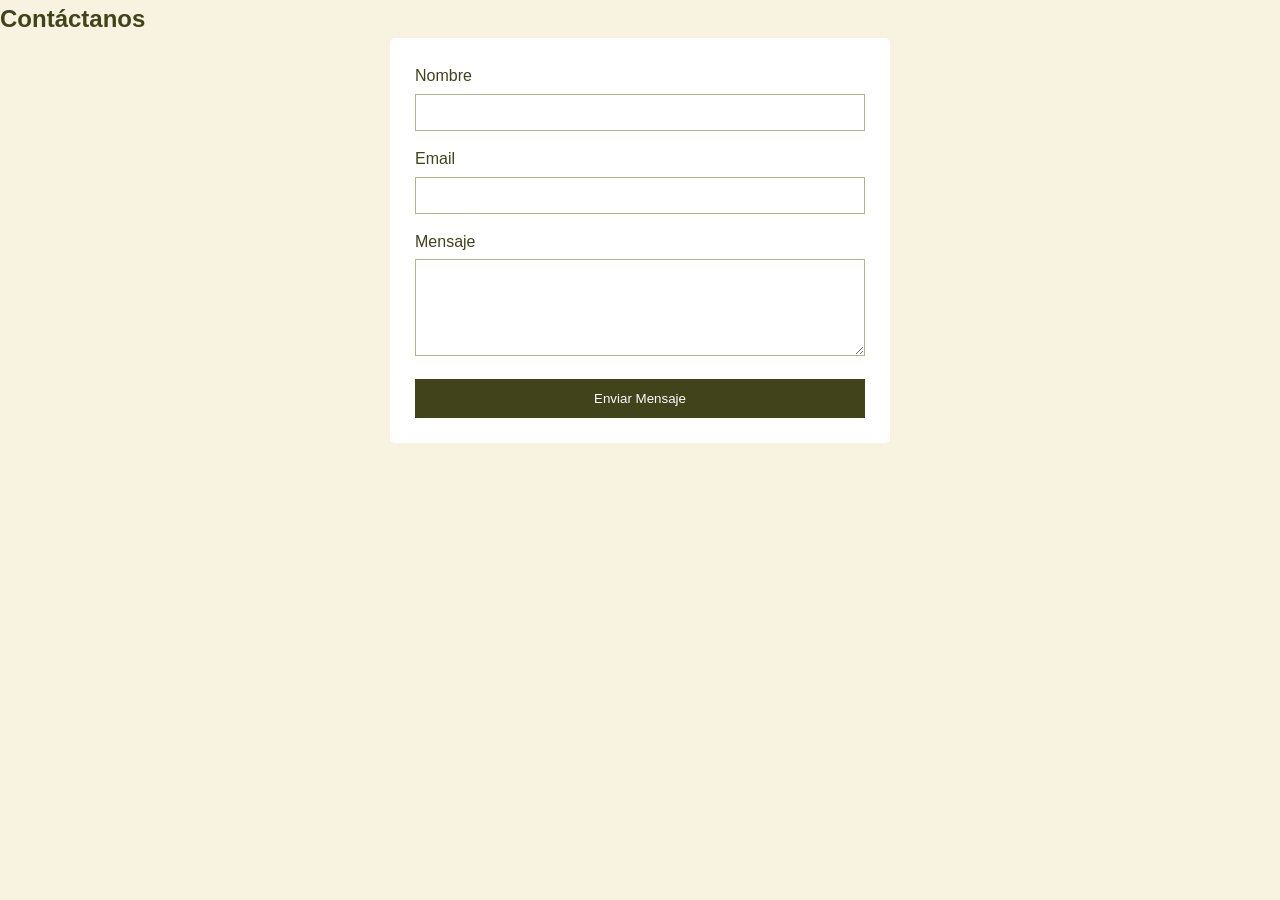
<file: contacto.html>
<!DOCTYPE html>
<html>
<head>
<meta charset="UTF-8">
<link rel="stylesheet" href="style.css">
</head>

<body>

<h2>Contáctanos</h2>

<form>

<label>Nombre</label>
<input type="text">

<label>Email</label>
<input type="email">

<label>Mensaje</label>
<textarea rows="5"></textarea>

<button>Enviar Mensaje</button>

</form>

</body>
</html>
</file>
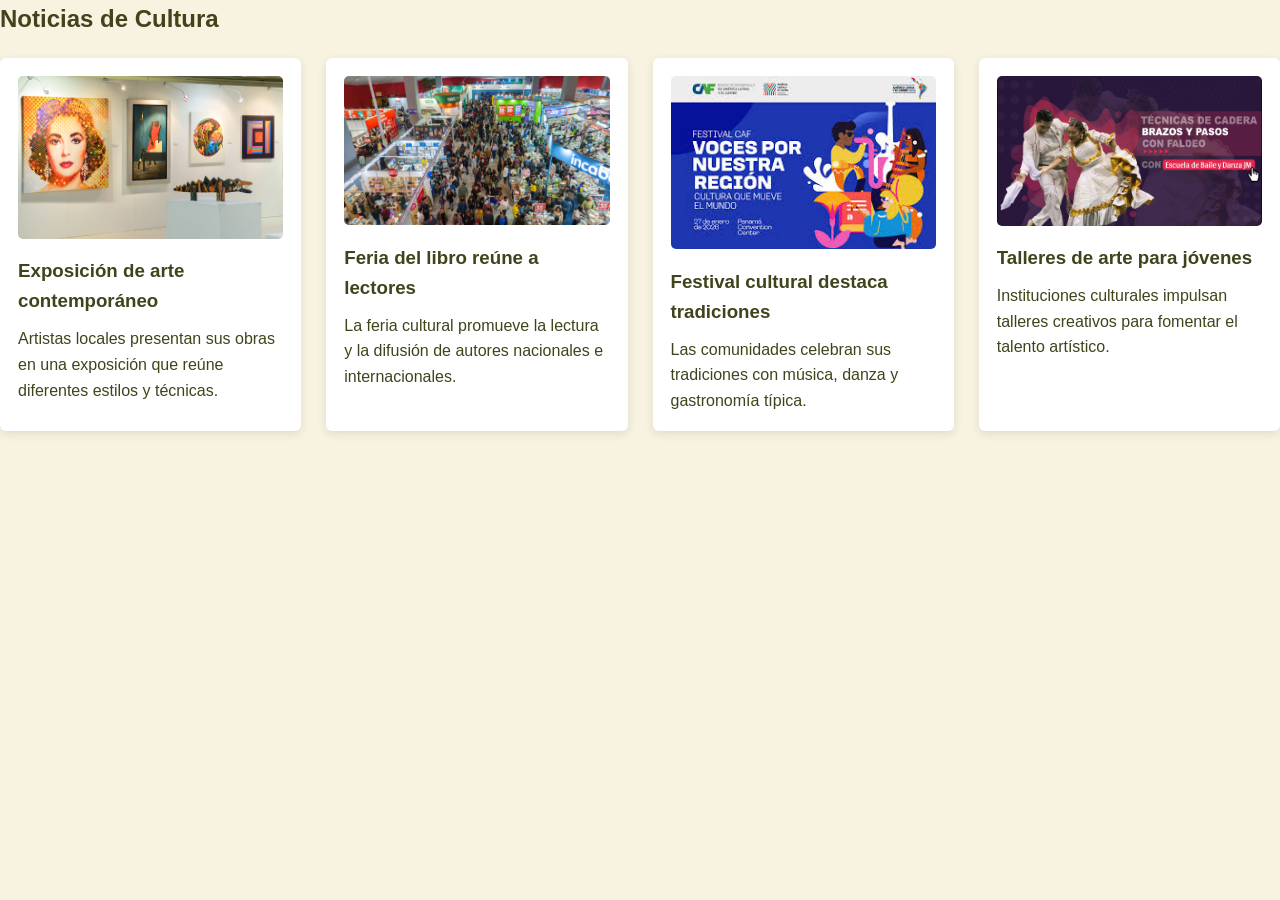
<file: cultura.html>
<!DOCTYPE html>
<html>
<head>
<meta charset="UTF-8">
<title>Cultura</title>
<link rel="stylesheet" href="style.css">
</head>

<body>

<h2>Noticias de Cultura</h2>

<div class="noticias">

<article>
<img src="imagenes/expo.jpg">
<h3>Exposición de arte contemporáneo</h3>
<p>Artistas locales presentan sus obras en una exposición que reúne diferentes estilos y técnicas.</p>
</article>

<article>
<img src="imagenes/filbo.jpg">
<h3>Feria del libro reúne a lectores</h3>
<p>La feria cultural promueve la lectura y la difusión de autores nacionales e internacionales.</p>
</article>

<article>
<img src="imagenes/festiv cult.jpg">
<h3>Festival cultural destaca tradiciones</h3>
<p>Las comunidades celebran sus tradiciones con música, danza y gastronomía típica.</p>
</article>

<article>
<img src="imagenes/tall.jpg">
<h3>Talleres de arte para jóvenes</h3>
<p>Instituciones culturales impulsan talleres creativos para fomentar el talento artístico.</p>
</article>

</div>

</body>
</html>
</file>
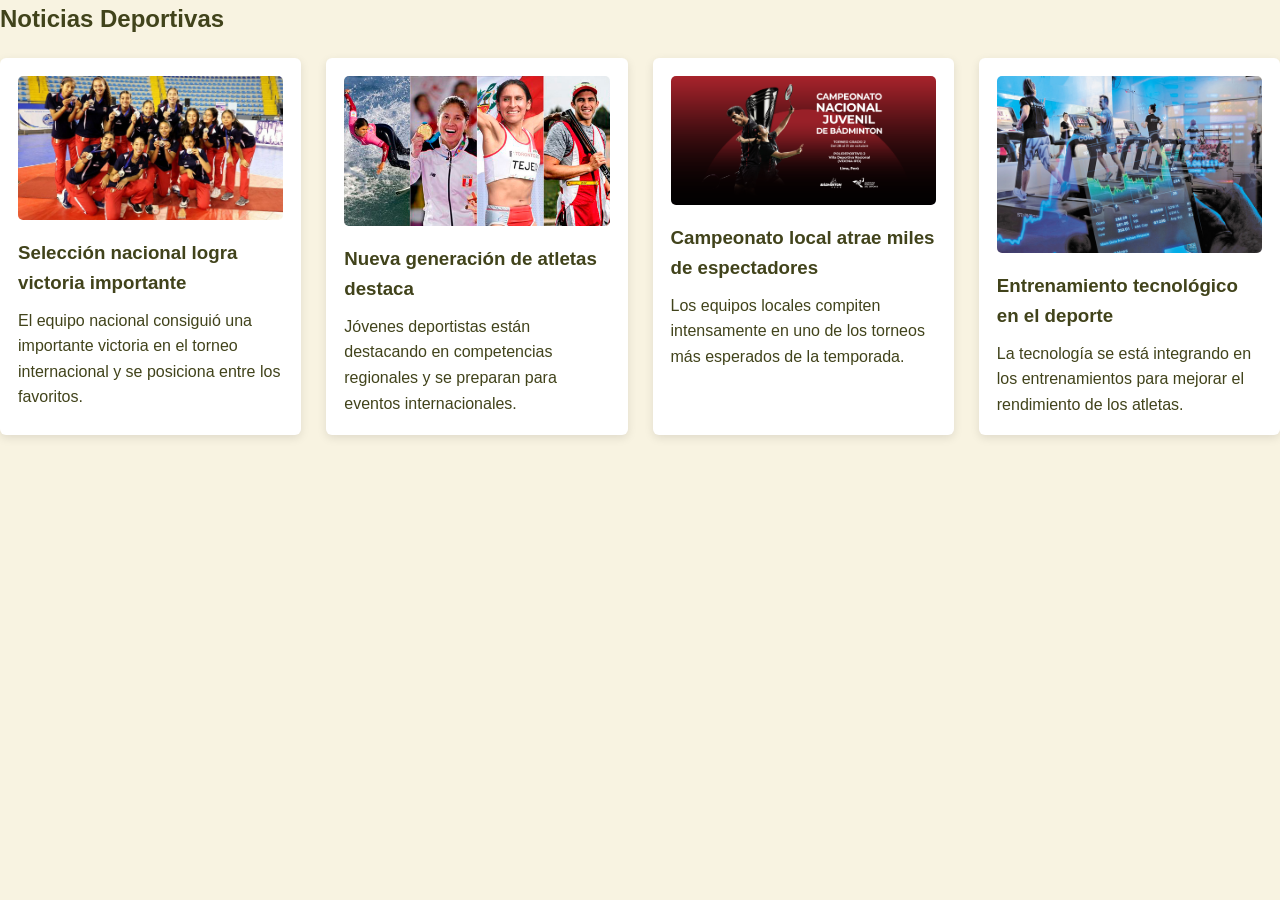
<file: deportes.html>
<!DOCTYPE html>
<html>
<head>
<meta charset="UTF-8">
<title>Deportes</title>
<link rel="stylesheet" href="style.css">
</head>

<body>

<h2>Noticias Deportivas</h2>

<div class="noticias">

<article>
<img src="imagenes/selec nac.jpg">
<h3>Selección nacional logra victoria importante</h3>
<p>El equipo nacional consiguió una importante victoria en el torneo internacional y se posiciona entre los favoritos.</p>
</article>

<article>
<img src="imagenes/selc atlet.jpg">
<h3>Nueva generación de atletas destaca</h3>
<p>Jóvenes deportistas están destacando en competencias regionales y se preparan para eventos internacionales.</p>
</article>

<article>
<img src="imagenes/cmapeo.png">
<h3>Campeonato local atrae miles de espectadores</h3>
<p>Los equipos locales compiten intensamente en uno de los torneos más esperados de la temporada.</p>
</article>

<article>
<img src="imagenes/entna.jpg">
<h3>Entrenamiento tecnológico en el deporte</h3>
<p>La tecnología se está integrando en los entrenamientos para mejorar el rendimiento de los atletas.</p>
</article>

</div>

</body>
</html>
</file>
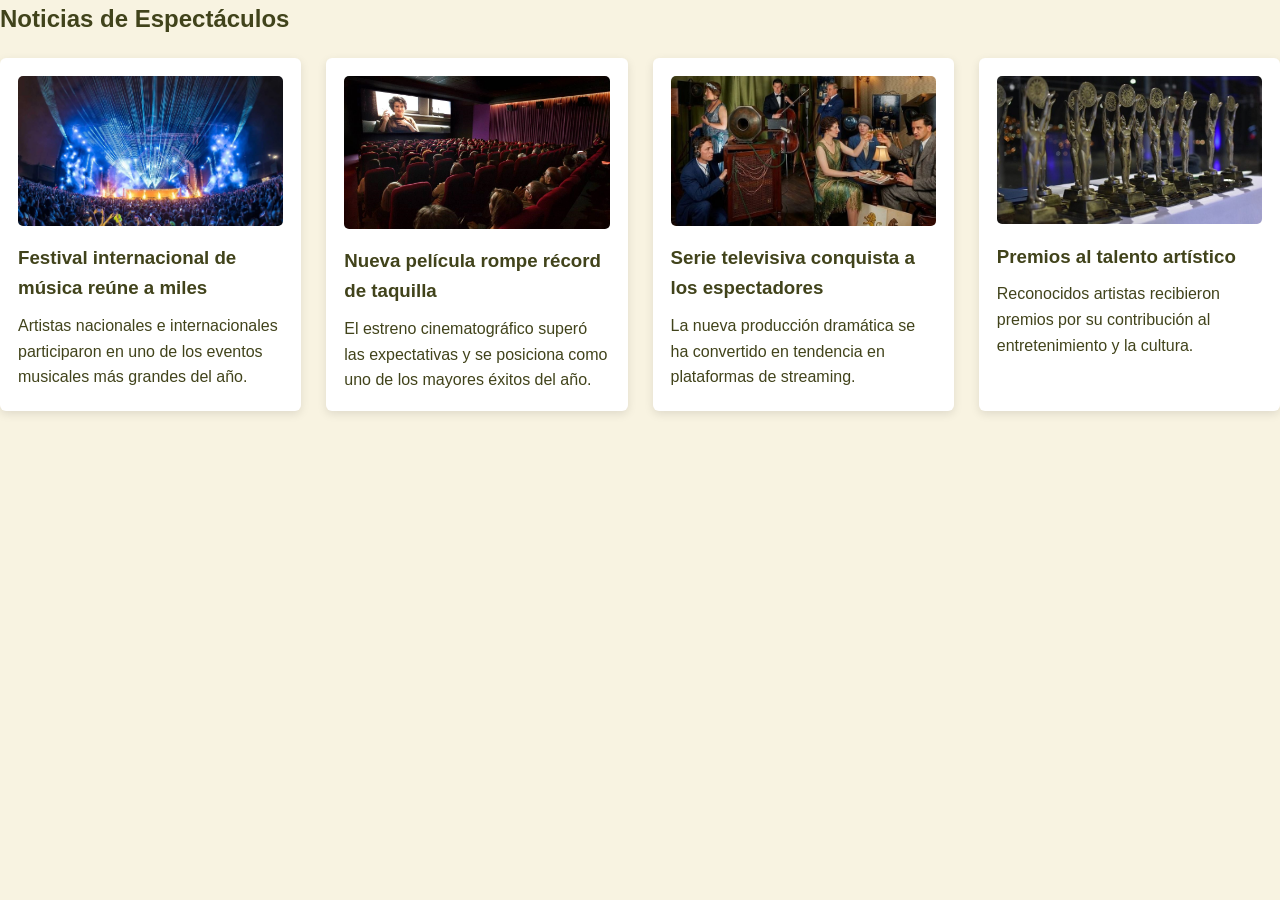
<file: espectaculos.html>
<!DOCTYPE html>
<html>
<head>
<meta charset="UTF-8">
<title>Espectáculos</title>
<link rel="stylesheet" href="style.css">
</head>

<body>

<h2>Noticias de Espectáculos</h2>

<div class="noticias">

<article>
<img src="imagenes/fest.jpg">
<h3>Festival internacional de música reúne a miles</h3>
<p>Artistas nacionales e internacionales participaron en uno de los eventos musicales más grandes del año.</p>
</article>

<article>
<img src="imagenes/cine.jpg">
<h3>Nueva película rompe récord de taquilla</h3>
<p>El estreno cinematográfico superó las expectativas y se posiciona como uno de los mayores éxitos del año.</p>
</article>

<article>
<img src="imagenes/serie tv.jpg">
<h3>Serie televisiva conquista a los espectadores</h3>
<p>La nueva producción dramática se ha convertido en tendencia en plataformas de streaming.</p>
</article>

<article>
<img src="imagenes/premios.jpg">
<h3>Premios al talento artístico</h3>
<p>Reconocidos artistas recibieron premios por su contribución al entretenimiento y la cultura.</p>
</article>

</div>

</body>
</html>
</file>
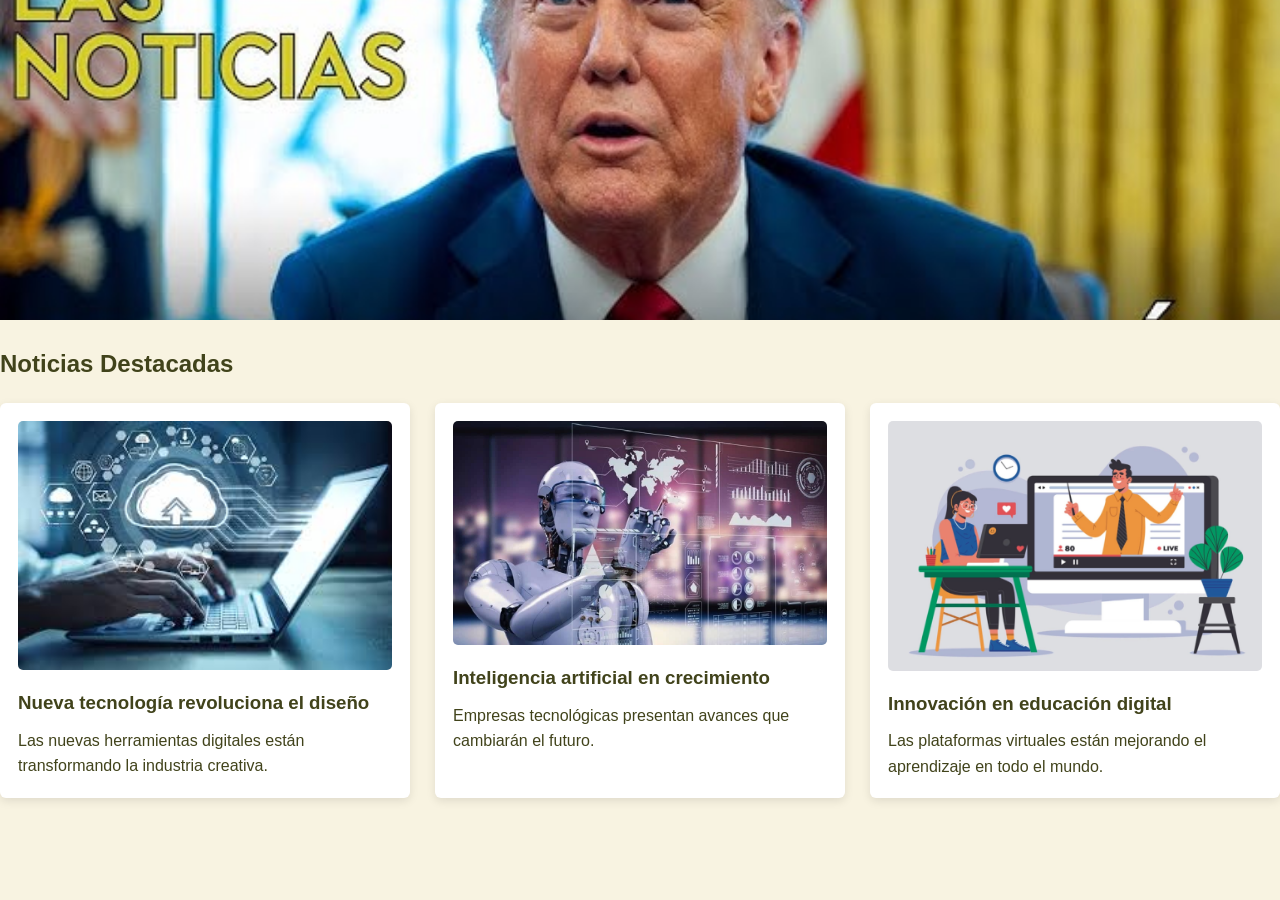
<file: inicio.html>
<!DOCTYPE html>
<html>
<head>
<meta charset="UTF-8">
<link rel="stylesheet" href="style.css">
</head>

<body>

<div class="slider">

<ul>

<li>
<img src="imagenes/hq720.jpg">
</li>

<li>
<img src="imagenes/hq720 (1).jpg">
</li>

<li>
<img src="imagenes/Muv7WchR-1280.jpg">
</li>

<li>
<img src="imagenes/noticia4.jpg">
</li>

</ul>

</div>

<h2>Noticias Destacadas</h2>

<div class="noticias">

<article>
<img src="imagenes/tecnologia.jpg">
<h3>Nueva tecnología revoluciona el diseño</h3>
<p>Las nuevas herramientas digitales están transformando la industria creativa.</p>
</article>

<article>
<img src="imagenes/ia.jpg">
<h3>Inteligencia artificial en crecimiento</h3>
<p>Empresas tecnológicas presentan avances que cambiarán el futuro.</p>
</article>

<article>
<img src="imagenes/educ dig.jpg">
<h3>Innovación en educación digital</h3>
<p>Las plataformas virtuales están mejorando el aprendizaje en todo el mundo.</p>
</article>

</div>

</body>
</html>
</file>
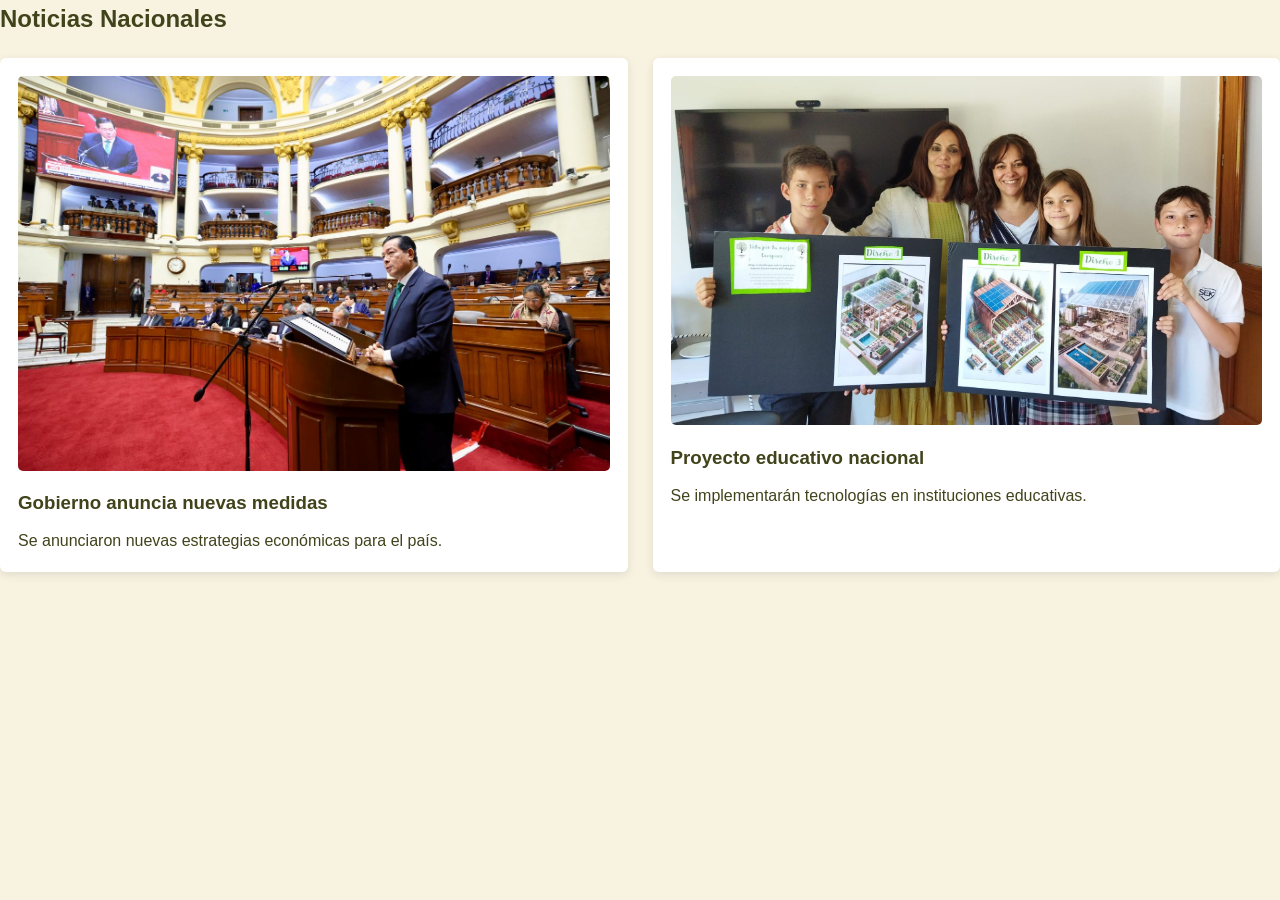
<file: nacionales.html>
<!DOCTYPE html>
<html>
<head>
<meta charset="UTF-8">
<link rel="stylesheet" href="style.css">
</head>

<body>

<h2>Noticias Nacionales</h2>

<div class="noticias">

<article>
<img src="imagenes/whatsapp-image-2025-06-12-at-95029-am.jpeg">
<h3>Gobierno anuncia nuevas medidas</h3>
<p>Se anunciaron nuevas estrategias económicas para el país.</p>
</article>

<article>
<img src="imagenes/proy.jpg">
<h3>Proyecto educativo nacional</h3>
<p>Se implementarán tecnologías en instituciones educativas.</p>
</article>

</div>

</body>
</html>
</file>
<file: style.css>
*{
margin:0;
padding:0;
box-sizing:border-box;
}

body{
font-family:"Lucida Sans", Arial, sans-serif;
background:#F8F3E1;
color:#41431B;
line-height:1.6;
}

/* HEADER */

header{
background:#41431B url('imagenes/lima-desktop.jpg');
background-size: cover;
background-position: center;
color:white;
padding:300px;
text-align:center;
}

/* MENU */

nav{
background:#AEB784;
display:flex;
justify-content:center;
flex-wrap:wrap;
}

nav a{
text-decoration:none;
color:#41431B;
padding:15px 25px;
font-weight:bold;
transition:0.4s;
position:relative;
}

/* animación menú */

nav a:hover{
background:#41431B;
color:#F8F3E1;
transform:scale(1.08);
}

/* CONTENEDOR */

.contenido{
padding:25px;
max-width:1200px;
margin:auto;
}

/* NOTICIAS */

.noticias{
display:grid;
grid-template-columns:repeat(auto-fit,minmax(280px,1fr));
gap:25px;
margin-top:20px;
}

article{
background:white;
padding:18px;
border-radius:6px;
box-shadow:0 3px 10px rgba(0,0,0,0.1);
transition:0.3s;
}

article:hover{
transform:translateY(-5px);
}

article img{
width:100%;
border-radius:5px;
margin-bottom:10px;
}

article h3{
margin-bottom:10px;
color:#41431B;
}

/* SLIDER */

.slider{
width:100%;
height:320px;
overflow:hidden;
margin-bottom:25px;
}

.slider ul{
display:flex;
width:400%;
animation:cambio 16s infinite alternate;
}

.slider li{
width:100%;
list-style:none;
}

.slider img{
width:100%;
height:320px;
object-fit:cover;
}

@keyframes cambio{

0%{margin-left:0;}
20%{margin-left:0;}

25%{margin-left:-100%;}
45%{margin-left:-100%;}

50%{margin-left:-200%;}
70%{margin-left:-200%;}

75%{margin-left:-300%;}
100%{margin-left:-300%;}

}

/* FORMULARIO */

form{
max-width:500px;
margin:auto;
background:white;
padding:25px;
border-radius:5px;
}

input, textarea{
width:100%;
padding:10px;
margin-top:5px;
margin-bottom:15px;
border:1px solid #AEB784;
}

button{
background:#41431B;
color:white;
border:none;
padding:12px;
cursor:pointer;
width:100%;
}

button:hover{
background:#AEB784;
color:#41431B;
}

/* FOOTER */

footer{
background:#41431B;
color:white;
text-align:center;
padding:20px;
margin-top:30px;
}

/* RESPONSIVE */

@media(max-width:768px){

nav{
flex-direction:column;
align-items:center;
}

.slider{
height:220px;
}

.slider img{
height:220px;
}

}
</file>
